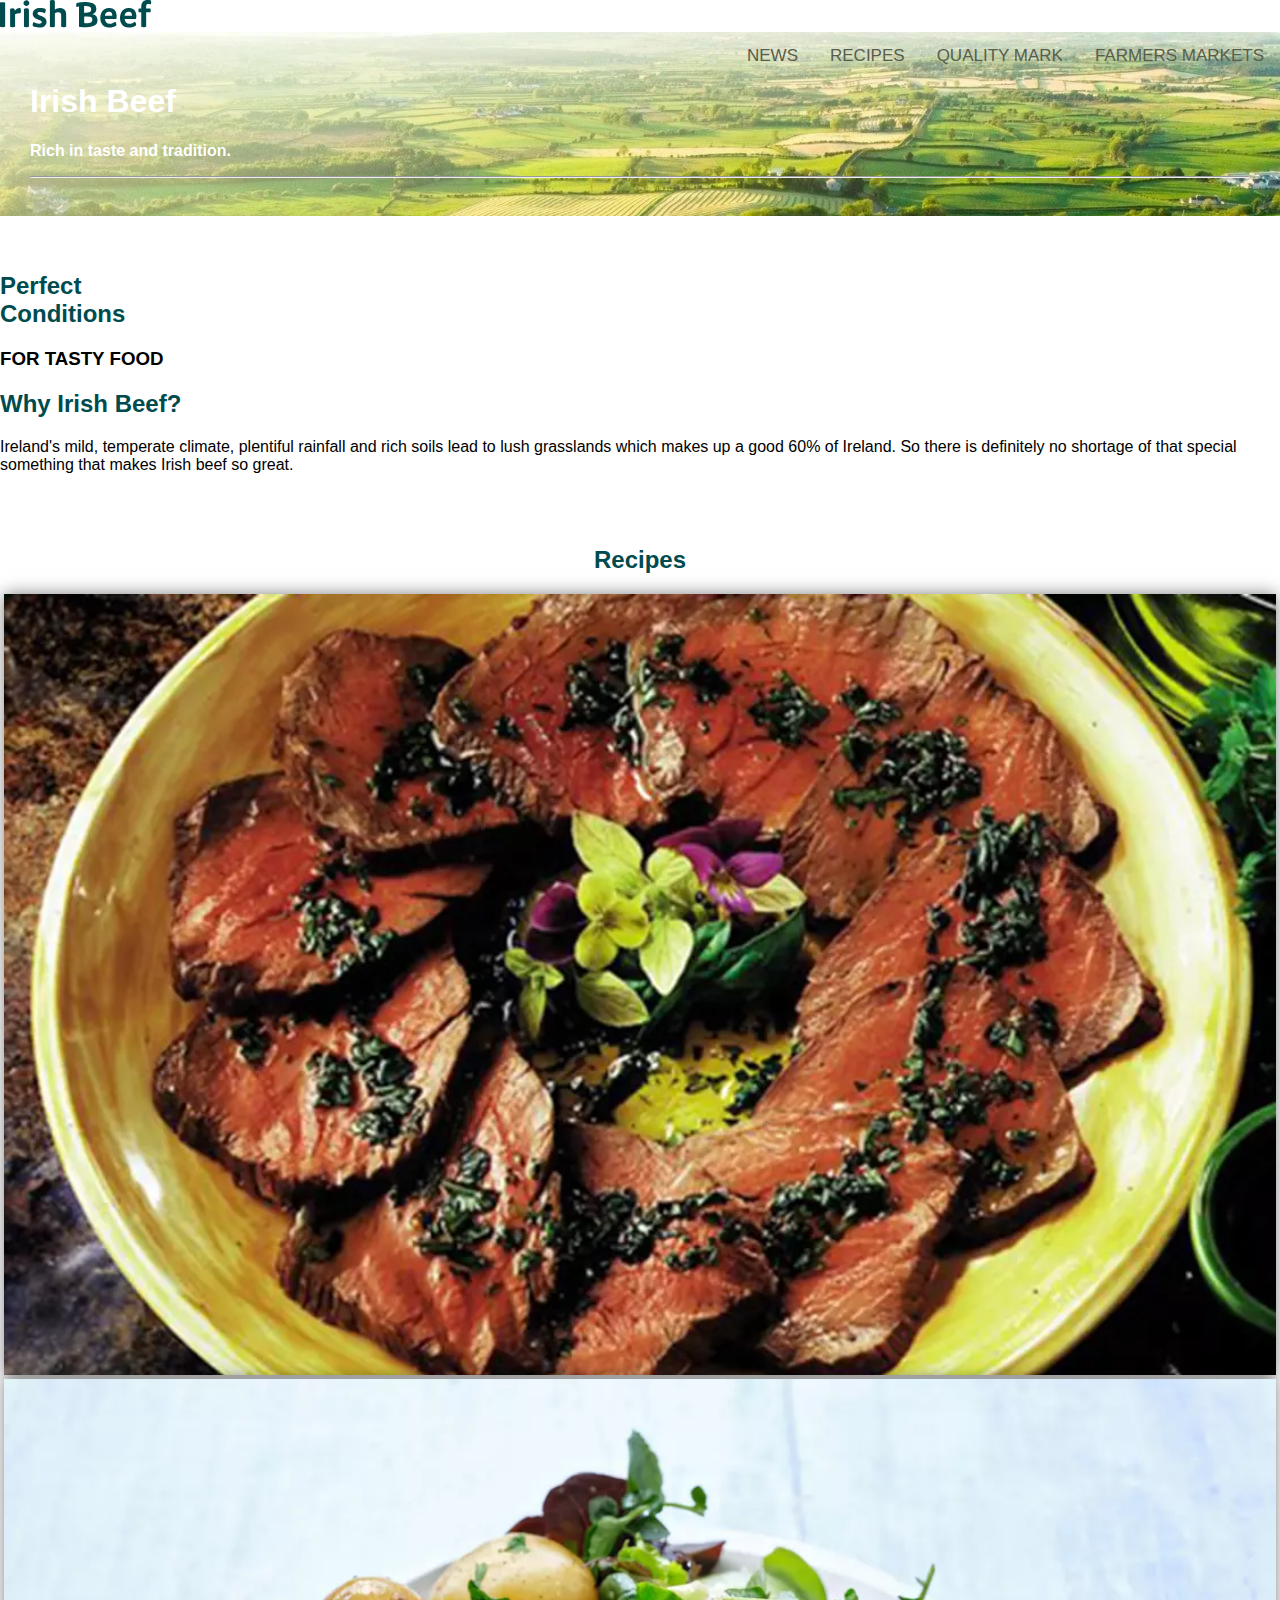
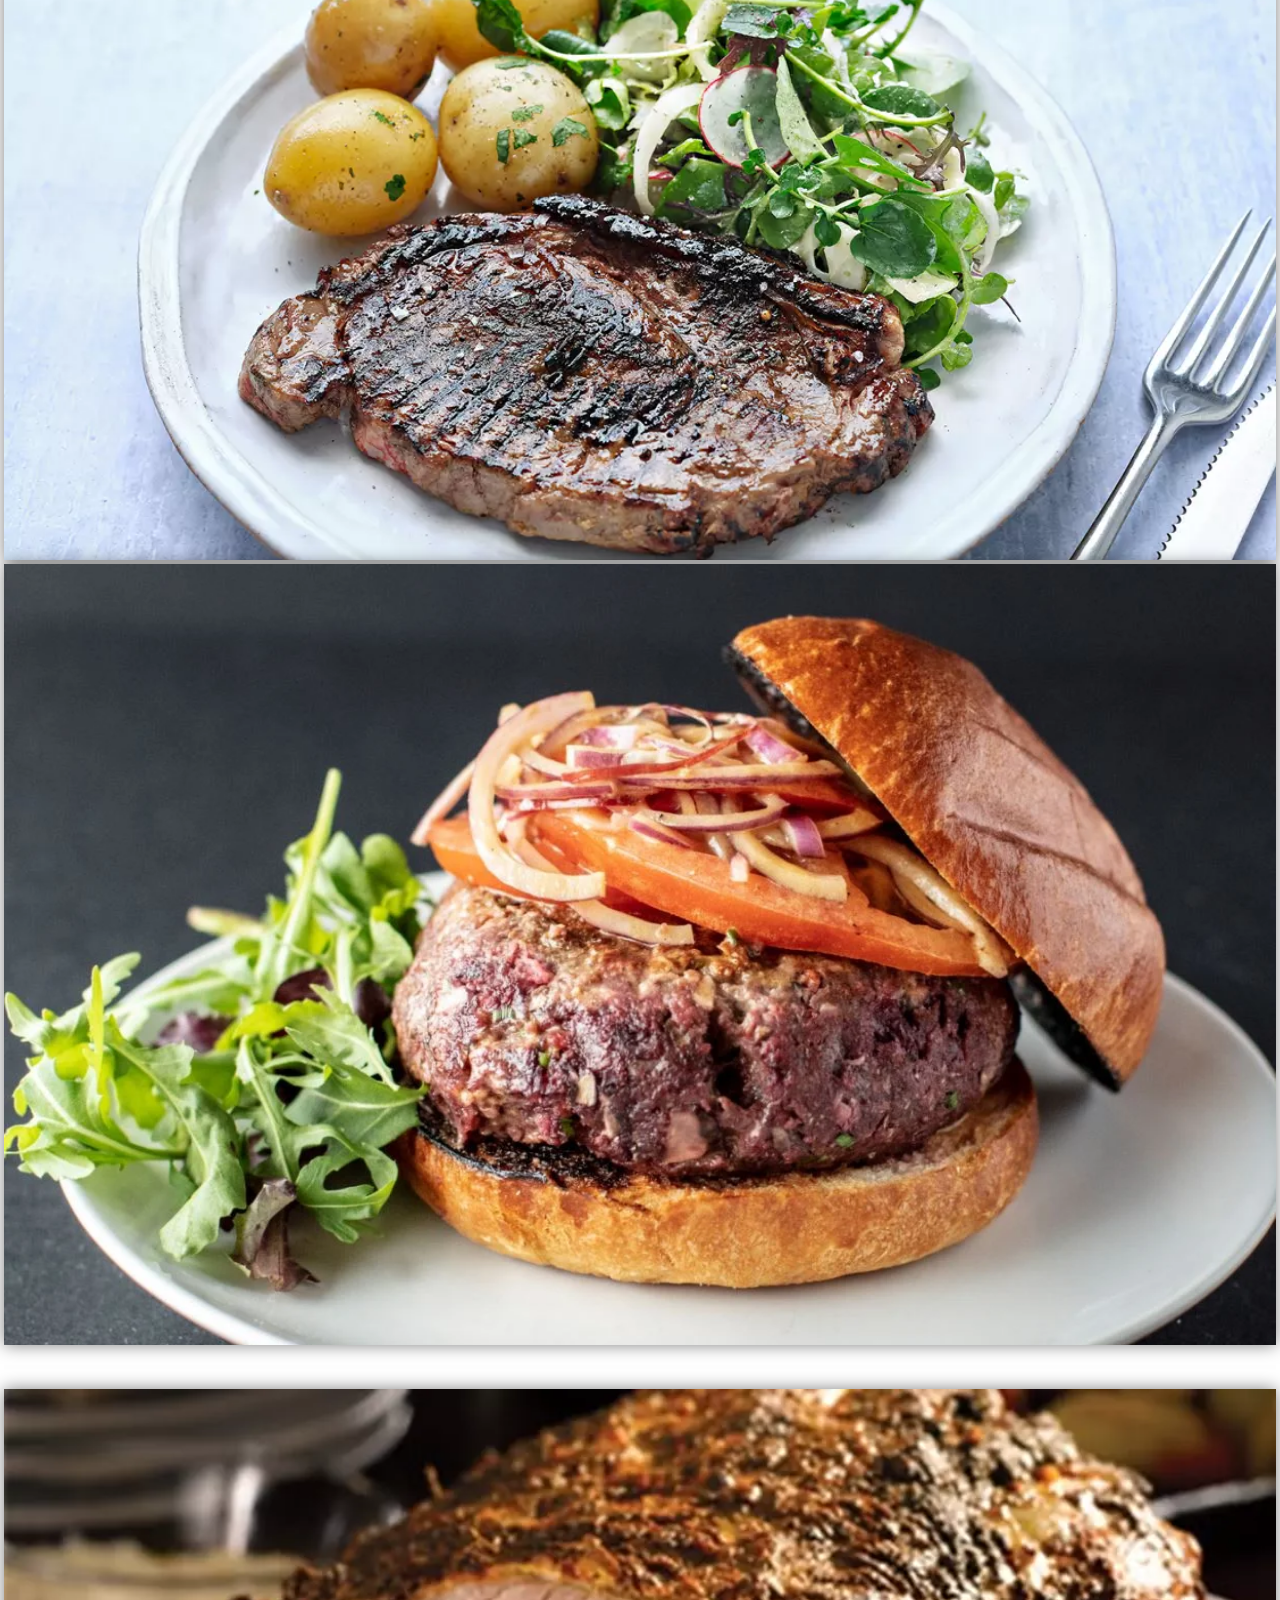
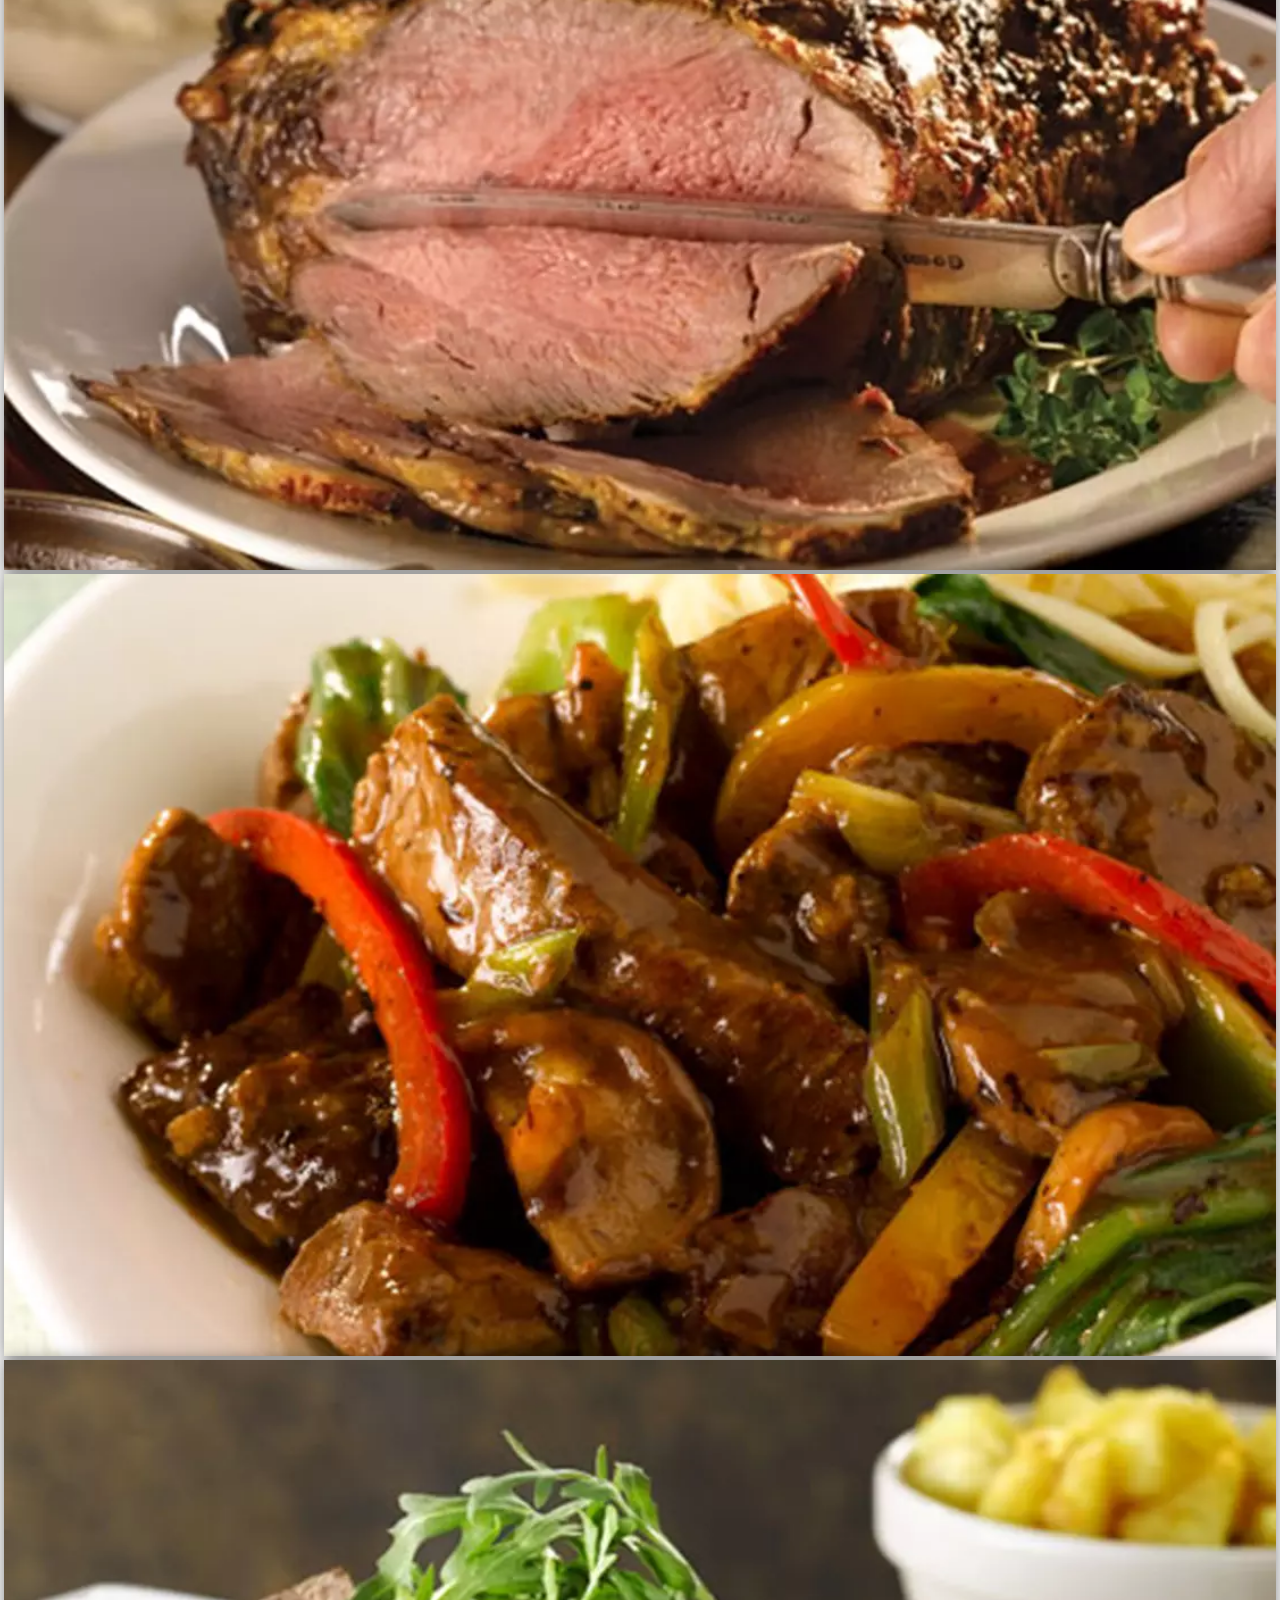
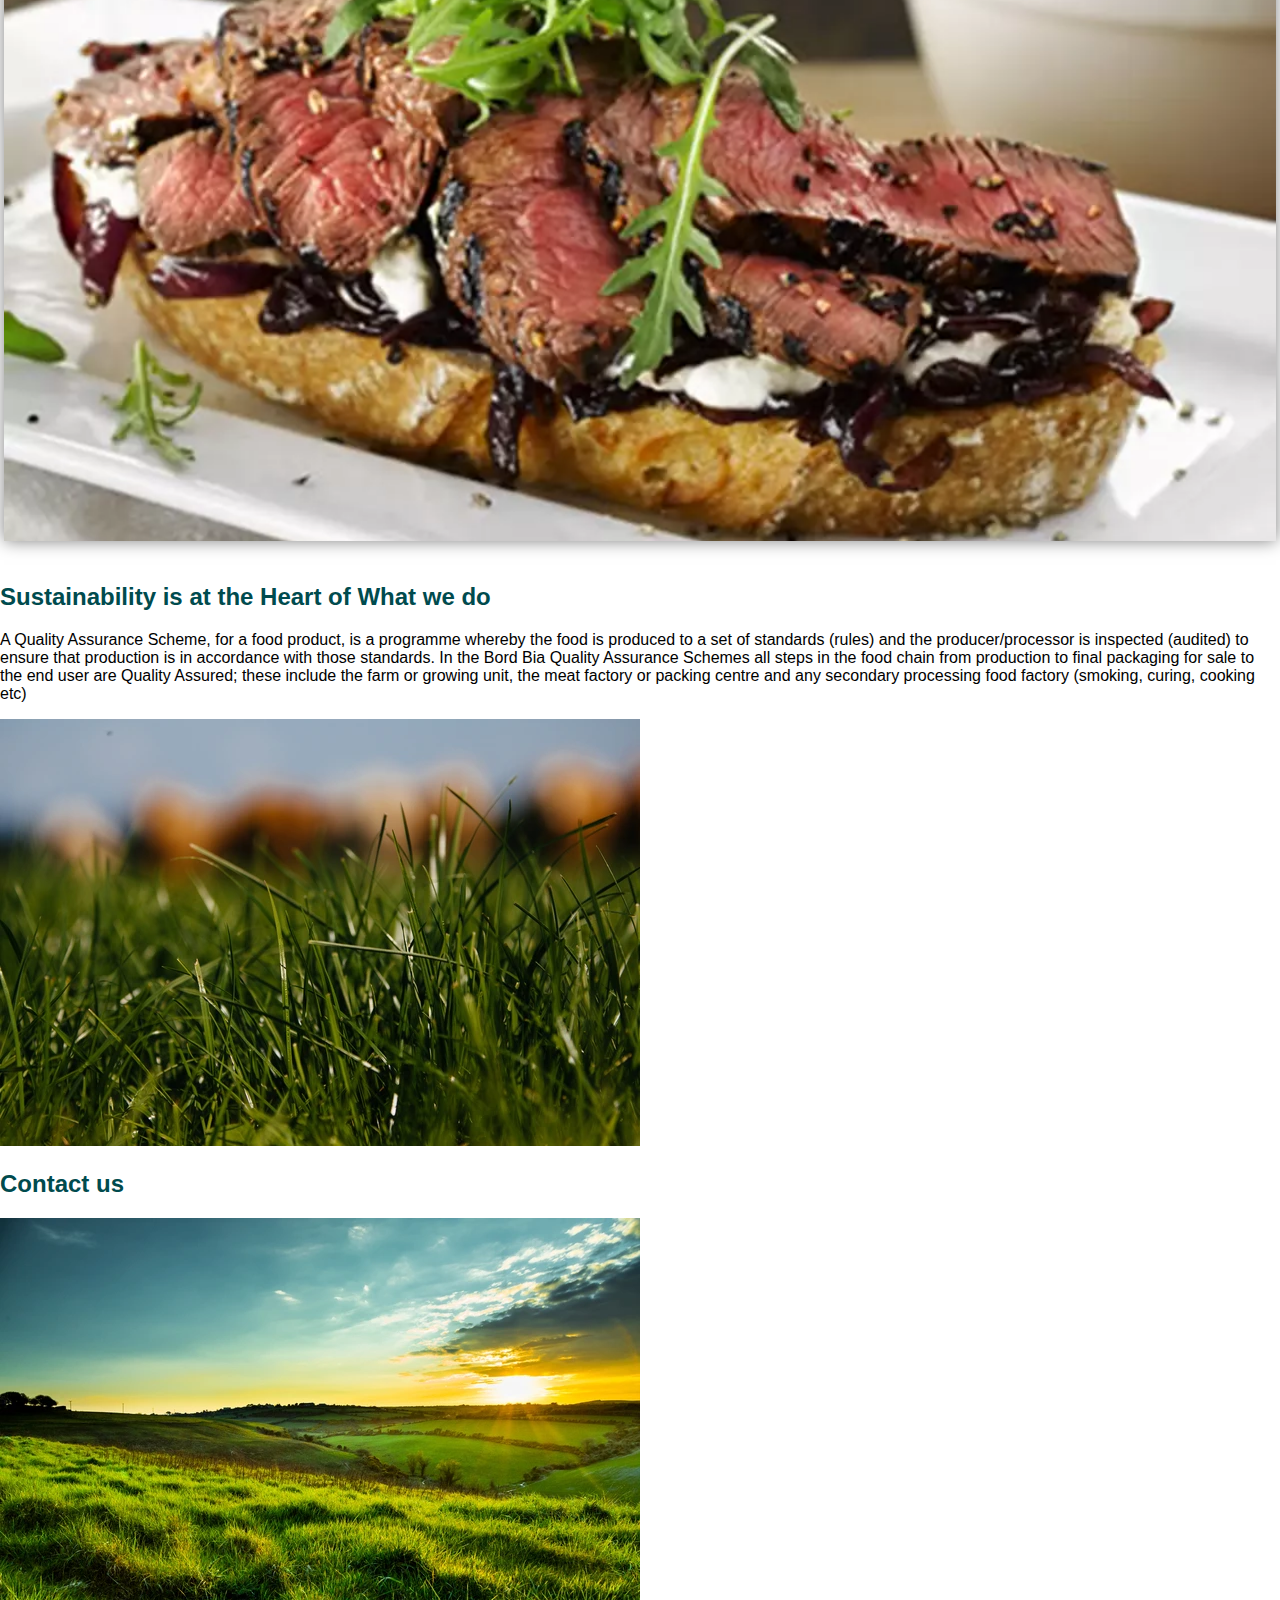
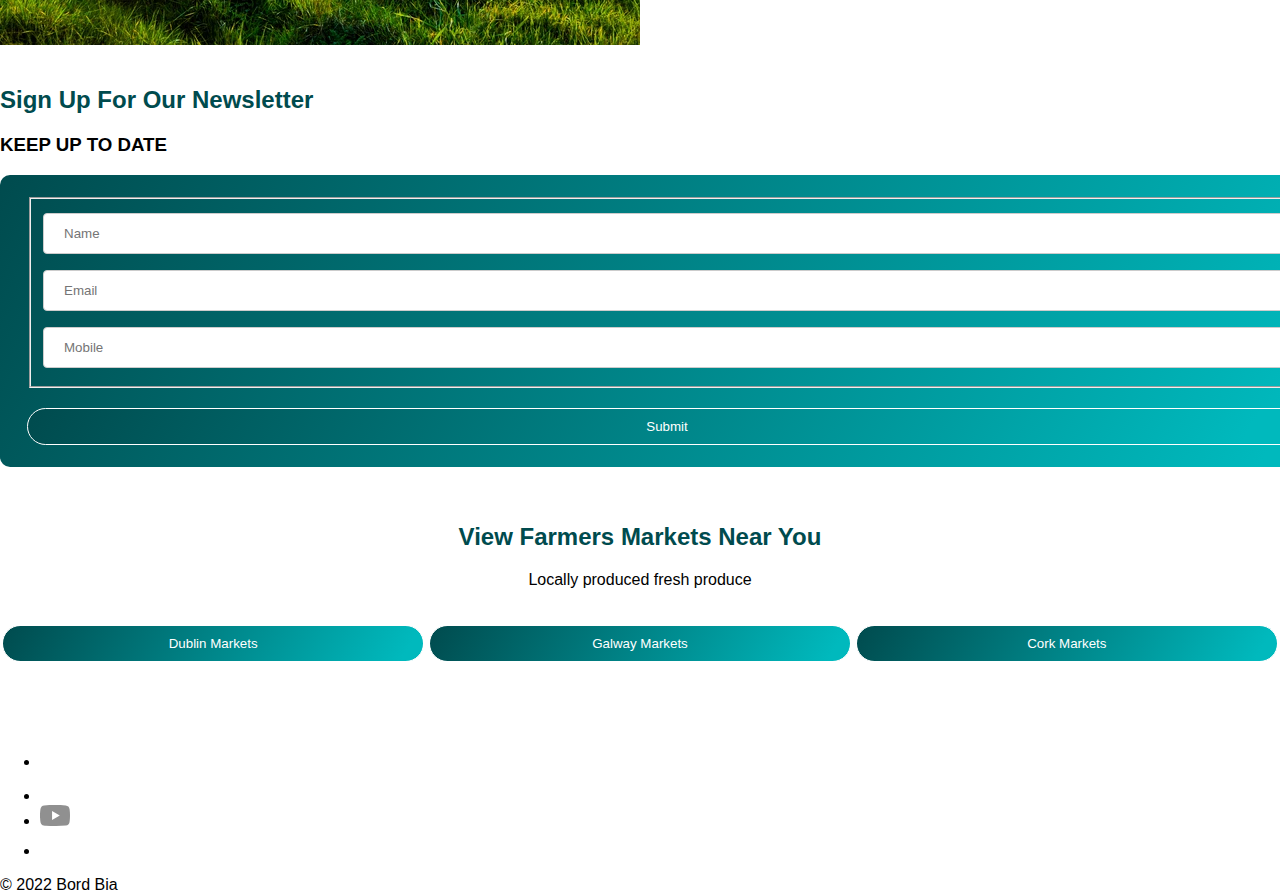
<file: index.html>
<!DOCTYPE html>
<html lang="en">
<head>
	<meta charset="UTF-8">
	<meta name="viewport" content="width=device-width,initial-scale=1.0">
	<link href="https://cdn.jsdelivr.net/npm/bootstrap@5.1.3/dist/css/bootstrap.min.css" rel="stylesheet" integrity="sha384-1BmE4kWBq78iYhFldvKuhfTAU6auU8tT94WrHftjDbrCEXSU1oBoqyl2QvZ6jIW3" crossorigin="anonymous">
	<link rel="stylesheet" href="stylesheet.css">
	<title>Irish Beef - Probably The Best Beef in The World - Bord Bia</title>
	<meta name="description" content=" Cook delicious recipes with quality Irish beef. From stews to steak dinners. Discover why Irish beef is the best beef in the world">

</head>
<body>
	<div class="container">	
		<div class="row">
			<div class ="col-3">
				<div class="logo">
					<img src="Images/Logos/irish-beef.svg" height="28">
				</div>
			</div>
			<div class="col-8">
				<div class="topnav" id="myTopnav">
				  <a href="#farmersmarkets">FARMERS MARKETS</a>
				  <a href="#quality mark">QUALITY MARK</a>
				  <a href="#recipes">RECIPES</a>
				  <a href="#news">NEWS</a>
				  <a href="javascript:void(0);" class="icon" onclick="myFunction()"><i class="fa fa-bars"></i></a>
				</div>
			</div>
		</div>
		<div class="row">
			<div class ="col-lg-12 show1">
				<div class="jumbotron">
					<h1 class="display-4">Irish Beef</h1>
						<p class="lead">Rich in taste and tradition.</p>
						<hr class="my-4">
  				</div>
			</div>
		</div>
		<br><br>
		<div class="row">
			<div class ="col show">
				<h2>Perfect <br> Conditions</h2>
				<h3>FOR TASTY FOOD</h3>
			</div>
			<div class ="col show1">
				<h2>Why Irish Beef?</h2>
				<p>Ireland's mild, temperate climate, plentiful rainfall and rich soils lead 
					to lush grasslands which makes up a good 60% of Ireland. So there is definitely
					no shortage of that special something that makes Irish beef so great.</p>
			</div>
		</div>
		<br><br>
		<div class="row">
			<div class ="col-lg-12 show1">
				<h2 style="text-align: center;" id = "recipes">Recipes</h2>	
			</div>
		</div>
		<div class="row">
			<div class="col-lg-4 col-md-4 col-sm-12">
				<div class="onClickTextOverImage" style="background-image:url(Images/Recipes/pavarottis-beef.webp)">
					<div>Pavarotti's Beef</div>
				</div>
			</div>
			<div class="col-lg-4 col-md-4 col-sm-12">
				<div class="onClickTextOverImage" style="background-image:url(Images/Recipes/steak.webp)">
					<div>Steak</div>
				</div>
			</div>
			<div class="col-lg-4 col-md-4 col-sm-12">
				<div class="onClickTextOverImage" style="background-image:url(Images/Recipes/burger.webp)">
					<div>Burger</div>
				</div>
			</div>
		</div>
		<br><br>
		<div class="row">
			<div class="col-lg-4 col-md-4 col-sm-12">	
				<div class="onClickTextOverImage" style="background-image:url(Images/Recipes/roast-beef.webp)">
					<div>Roast Beef</div>
				</div>
			</div>
			<div class="col-lg-4 col-md-4 col-sm-12">
				<div class="onClickTextOverImage" style="background-image:url(Images/Recipes/stir-fry-beef.webp)">
					<div>Stir Fry Beef</div>
				</div>
			</div>
			<div class="col-lg-4 col-md-4 col-sm-12">	
				<div class="onClickTextOverImage" style="background-image:url(Images/Recipes/steak-sandwich.webp)">
					<div>Steak Sandwich</div>
				</div>
			</div>
		</div>
		<br>
		<div class="row">
			<div class ="col-lg-6 col-md-6 col-sm-12">
				<h2 id = "quality mark">Sustainability is at the Heart of What we do</h2>
				<p>A Quality Assurance Scheme, for a food product, is a programme whereby the food is produced to a set of standards (rules) 
					and the producer/processor is inspected (audited) to ensure that production is in accordance with those standards. 
					In the Bord Bia Quality Assurance Schemes all steps in the food chain from production to final packaging for sale to the
					end user are Quality Assured; these include the farm or growing unit, 
					the meat factory or packing centre and any secondary processing food factory (smoking, curing, cooking etc)</p>
			</div>
			<div class ="col-lg-6 col-md-6 col-sm-12">
				<img src="Images/Placeholder/Grass-Close-Up.webp" class= "img-thumbnail" >
			</div>
		</div>
		<div class="row">
			<div class ="col-lg-6 col-md-6 col-sm-12">
				<h2 id="news">Contact us</h2>
				<img src="Images/Placeholder/Field-Close-Up.webp" alt="grass-close-up" class="img-thumbnail">
			</div>
			<div class ="col-lg-6 col-md-6 col-sm-12">
					<br>
				<h2 id ="contact">Sign Up For Our Newsletter</h2>
				<h3>KEEP UP TO DATE</h3>
			<div class= "form">
				<form name="myform" action='welcome.php' onsubmit="return validate()" method="post">
					<fieldset>
					<span class="forminput">
						<div class = "field">
						<input type="text" name="name" placeholder="Name"/><br>
						<input type="text" name="email"placeholder="Email"/><br>
						<input type="text" name="mobile"placeholder="Mobile"/><br>
						</div>
					</span>
					</fieldset>
					<input type="submit" class="button" value="Submit">
				</form>
			</div>
		</div>	
		<div class = "row">
			<div class = "col-12">
			<br></br>
			</div>
		</div>
		<div class="row">
			<div class ="col-lg-1"></div>
			<div class ="col-lg-10 show1">	
				<h2 id = "farmersmarkets", style="text-align: center;"> View Farmers Markets Near You</h2>
				<p style="text-align: center;">Locally produced fresh produce</p>
				<div style="text-align:center;">	
					<button class="buttons" onclick="go(this.value)" class="button1" value = "Dublin" > Dublin Markets</button>
					<button class="buttons" onclick="go(this.value)" class="button1" value = "Galway" > Galway Markets</button>
					<button class="buttons" onclick="go(this.value)" class="button1" value = "Cork" > Cork Markets</button>
					<p id = "marketvalue"></p>
					</div>
				</div>
			</div>
			<div class ="col-lg-1"></div>
		</div>
		<div class = "row">
			<div class = "col-12">
			<br></br>
			</div>
		<div class="row">
			<div class ="col-lg-12 show"></div>
		<footer class="page-footer font-small bg-dark pt-5">
			<div class ="container">
				<ul class="list-unstyled list-inline text-center">
					<li class="list-inline-item"><a class="btn-floating btn-fb mx-1" href="https://www.facebook.com/BordBia/"><img alt="fb" width="20" src="Images/Social/Facebook.svg"></a></li>
					<li class="list-inline-item"><a class="btn-floating btn-tw mx-1"href="https://ie.linkedin.com/company/bord-bia---the-irish-food-board/"><img alt="linkedin" width="30" src="Images/Social/LinkedIn.svg"></a></li>
					<li class="list-inline-item"><a class="btn-floating btn-tw mx-1"href="https://www.youtube.com/user/bordbia"><img alt="linkedin" width="30" src="Images/Social/YouTube.svg"></a></li>
					<li class="list-inline-item"><a class="btn-floating btn-tw mx-1"href="https://twitter.com/Bordbia"><img alt="linkedin" width="30" src="Images/Social/Twitter.svg"></a></li>
				</ul>
			</div>
			<div class="footer-copyright text-center text-light py-3">© 2022 Bord Bia</div>
		</footer>	
	</div>
	<script src="javascript.js"></script>		
	<script src="https://cdn.jsdelivr.net/npm/bootstrap@5.1.3/dist/js/bootstrap.bundle.min.js" integrity="sha384-ka7Sk0Gln4gmtz2MlQnikT1wXgYsOg+OMhuP+IlRH9sENBO0LRn5q+8nbTov4+1p" crossorigin="anonymous"></script>
	<link rel="stylesheet" href="https://cdnjs.cloudflare.com/ajax/libs/font-awesome/4.7.0/css/font-awesome.min.css">
	</body>			
</html>
</file>
<file: stylesheet.css>
body {
  margin: 0;
  font-family: "Asap",sans-serif;
}

h2 {
	font-family: "Bord Bia Sans",sans-serif;
    margin-bottom: 20px;
    font-weight: 700;
    color: #004B4E;
    letter-spacing: 0;
    display: block;
    position: relative;
	
}

.h3 {
	font-family: "Asap",sans-serif;
	margin-bottom: 5px;
	color: #39B54A;
	text-transform: uppercase;
	display: block;
   	font-size: 28px;
    line-height: 33px;
	font-weight: 400;
   	
}

.p {
	font-family: "Asap",sans-serif;
	font-size: 16px;
    line-height: 26px;
	color: #595959;
    display: block;
}
	
}

.topnav {
  
  background-color: white;
}


.topnav a {
  float: right;
  display: block;
  color: #585e4d;
  text-align: center;
  padding: 14px 16px;
  text-decoration: none;
  font-size: 17px;
}

.topnav a:hover {
  background-color: #ddd;
  
}

.topnav .icon {
  display: none;
}

@media screen and (max-width: 1000px) {
  .topnav a {display: none;}
  .topnav a.icon {
    float: right;
    display: block;
  }
}

@media screen and (max-width: 1000px) {
  .topnav.responsive {position: relative;}
  .topnav.responsive .icon {
    position: center;
    right: 0;
    top: 0;
  }
  .topnav.responsive a {
    float: none;
    display: block;
    text-align: center;
  }
  
  
}

/*Grid Break*/


/*Hero Image*/
.jumbotron {
  color: white;
  background-image: url("Images/Placeholder/banner.webp");
  padding: 30px;
  
}
.jumbotron h1{

font-weight: 700;

}

.jumbotron p{

font-weight: 600;

}
/*form*/
	.field [type=text], select {
	  width: flex;
	  padding: 12px 20px;
	  margin: 8px 0;
	  display: inline-block;
	  border: 1px solid #ccc;
	  border-radius: 4px;
	  box-sizing: border-box;
	  width: 100%;
	}

	
	
	.button {
	border-radius: 22px;
	background: linear-gradient(120deg, #004B4E 0%, #00B9BD 95%);
	cursor: pointer;  
	padding:10px;
	color: #fff;
    border: 1px solid #fff;
    font-family: "Asap",sans-serif;
    transition: 0.3s ease;
	width: 100%;
	float: center;
    margin-top: 20px;
	}
	
	.buttons {
	border-radius: 22px;
	background: linear-gradient(120deg, #004B4E 0%, #00B9BD 95%);
	cursor: pointer;  
	padding:10px;
	color: #fff;
    border: 1px solid #fff;
    font-family: "Asap",sans-serif;
    transition: 0.3s ease;
	width: 33%;
	float: center;
    margin-top: 20px;
	}
	
	
	
	

	.form {
	background: linear-gradient(120deg, #004B4E 0%, #00B9BD 95%);
    padding: 22px 27px;
    border-radius: 10px;
	display: block;
	width: 100%;
}

/*text on image*/	
.onClickTextOverImage{
  background-size:cover;
  margin:4px;
  box-shadow:0 0 16px rgba(0,0,0,0.5);
  cursor:pointer;
  position:relative;
}

.onClickTextOverImage div{
  position:relative;
  color:#fff;
  bottom:0;
  right:0;
  left:0;
  background-color:rgba(0,0,0,0.5);
  padding-top:60%;
  text-align:center;
  opacity:0;
  visibility:hidden;
  transition:.3s;
}

.onClickTextOverImage.show div{
  opacity:1;
 padding-top:50%;
  visibility:visible;
  font-size:3vw;
}

/*footer*/
.panel-footer.panel-custom {
    background: red;
    color: white;
}
</file>
